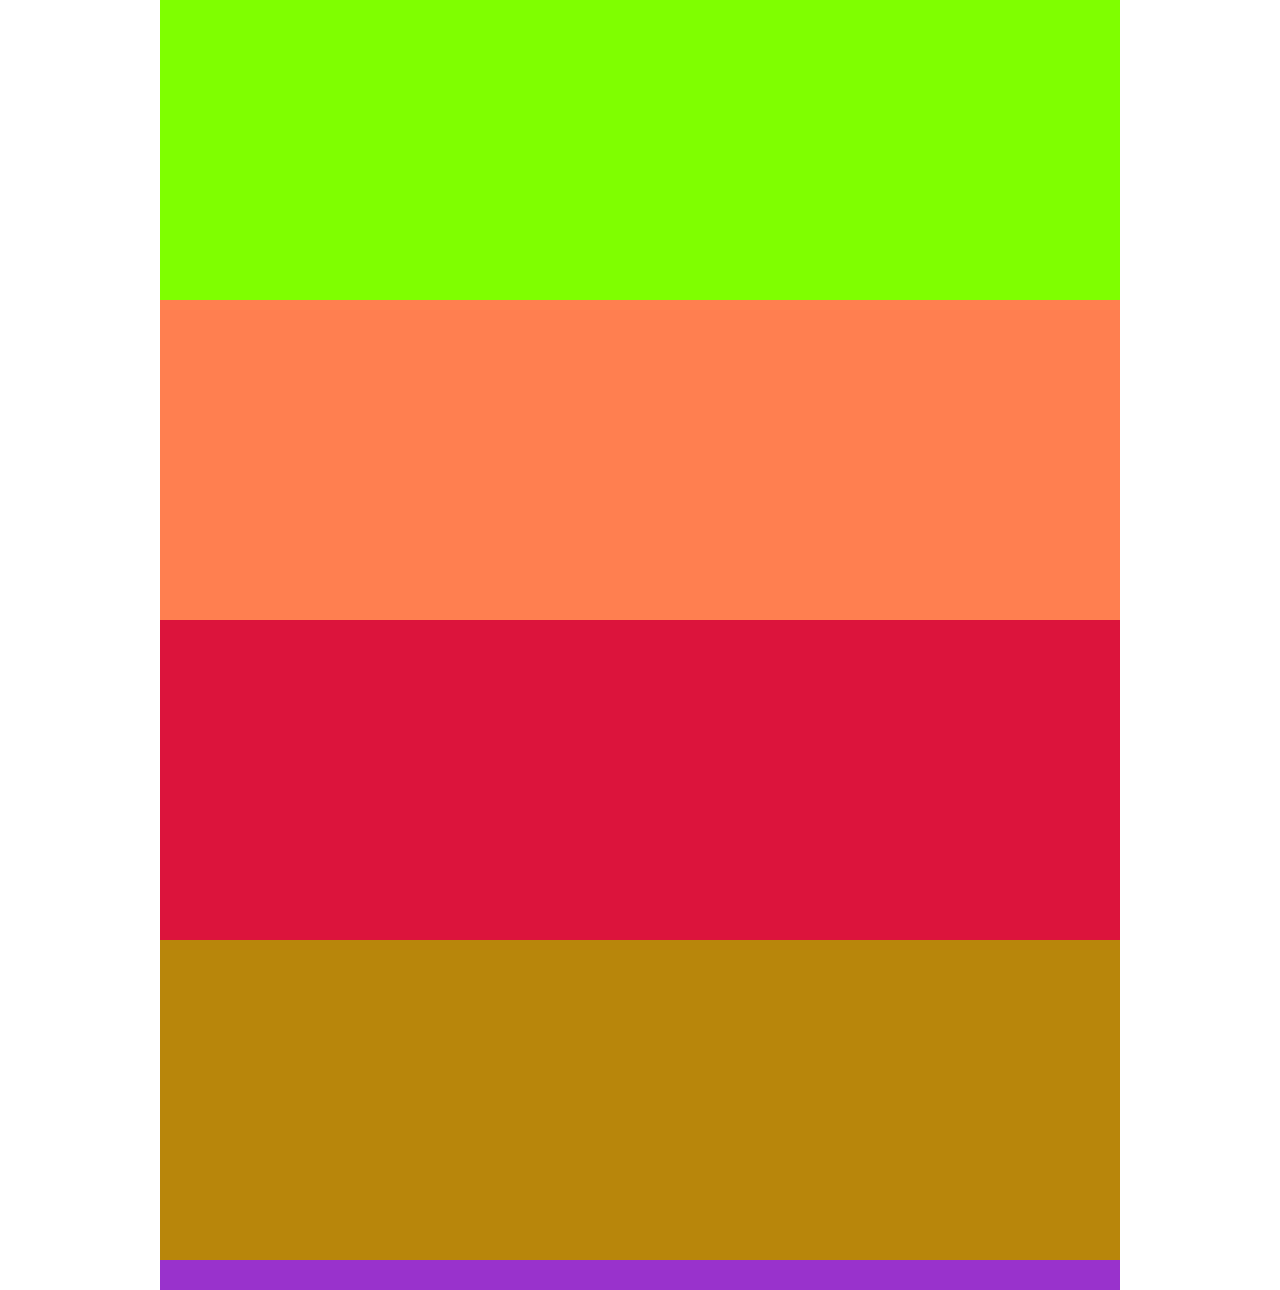
<file: 03.01-206-colors-starter/index.html>
<!doctype html>
<html>
  <head>
    <meta charset="UTF-8">
    <meta name="viewport" content="width=device-width, initial-scale=1">
    <title>Skillcrush Testing</title>
    <link rel="stylesheet" type="text/css" href="css/main.css" />
  </head>

  <body>
    <div id="wrapper">
      <header>

      </header>
      <div id="column-1" class="col-3"></div>
      <div id="column-2" class="col-3"></div>
      <div id="column-3" class="col-3"></div>


      <div class="clear"></div>
      <footer>

      </footer>

    </div><!-- wrapper -->
  </body>
</html>
</file>
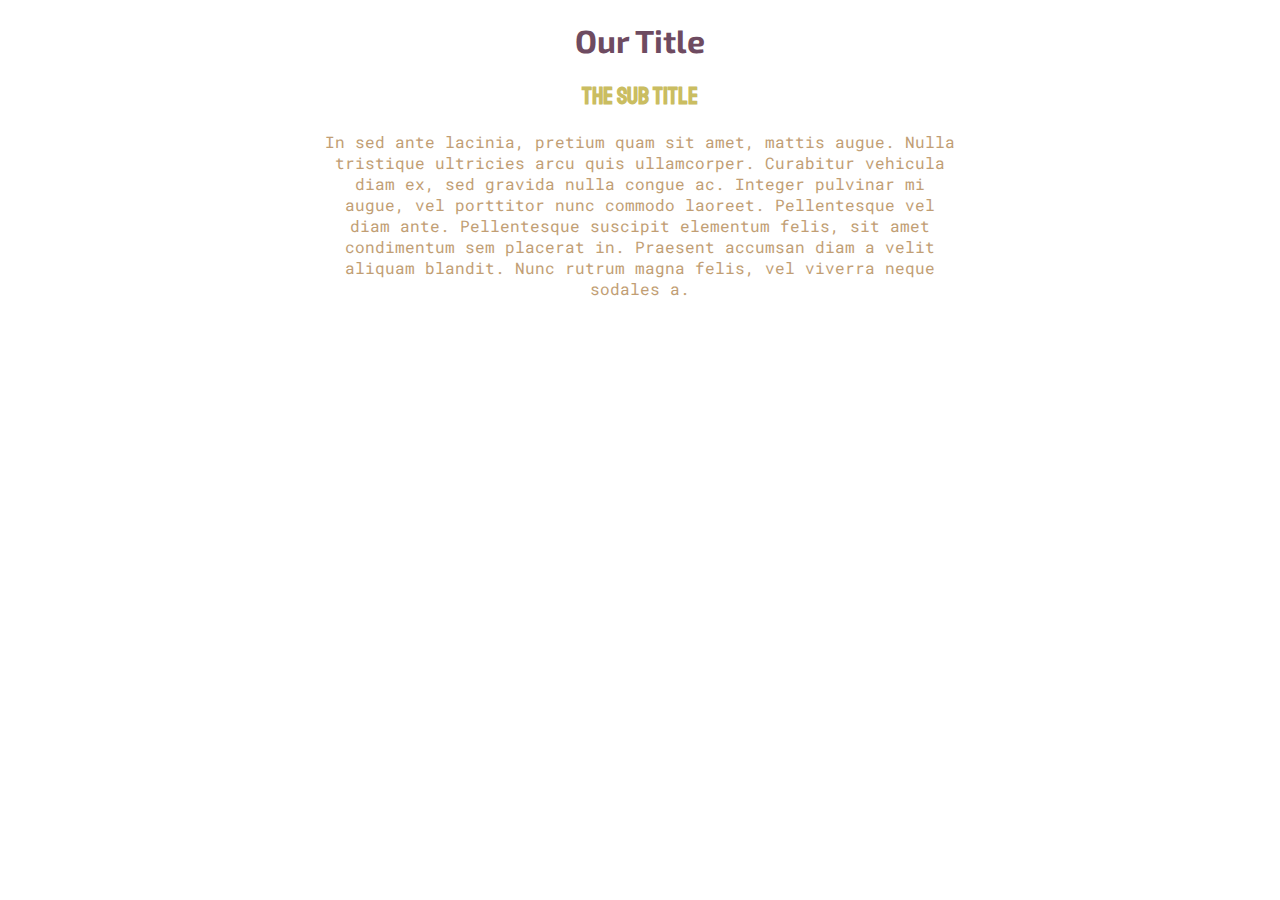
<file: 04.02-206-font-colors-starter/index.html>
<!doctype html>
<html>
  <head>
    <meta charset="UTF-8">
    <meta name="viewport" content="width=device-width, initial-scale=1">
    <title>Skillcrush Testing</title>
    <link rel="stylesheet" type="text/css" href="css/main.css" />
    <link href="https://fonts.googleapis.com/css?family=Exo+2|Roboto+Mono|Staatliches" rel="stylesheet">
  </head>

  <body>
    <section>
        <h1>Our Title</h1>
        <h2>The Sub Title</h2>
        <p>In sed ante lacinia, pretium quam sit amet, mattis augue. Nulla tristique ultricies arcu quis ullamcorper. Curabitur vehicula diam ex, sed gravida nulla congue ac. Integer pulvinar mi augue, vel porttitor nunc commodo laoreet. Pellentesque vel diam ante. Pellentesque suscipit elementum felis, sit amet condimentum sem placerat in. Praesent accumsan diam a velit aliquam blandit. Nunc rutrum magna felis, vel viverra neque sodales a.</p>
    </section>
  </body>
</html>
</file>
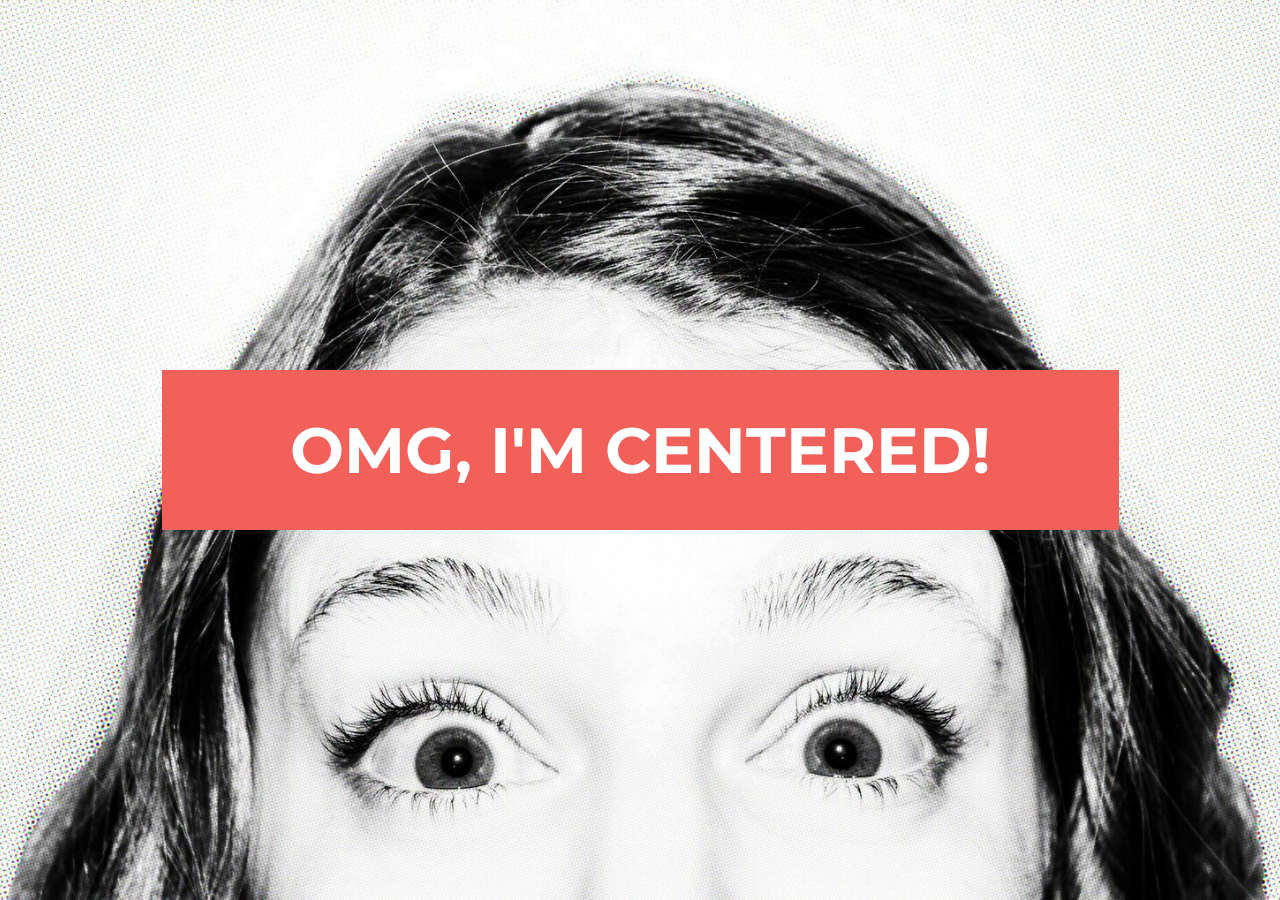
<file: 07-02-206-skillcrush-center-flexbox-starter/index.html>
<!DOCTYPE html>
<html lang="en">
<head>
  <meta charset="UTF-8">
  <title>Skillcrush Flexbox Example</title>
  <link rel="stylesheet" href="css/style.css">
  <link href="https://fonts.googleapis.com/css?family=Montserrat" rel="stylesheet">
</head>
<body>
  <h1>OMG, I'M CENTERED!</h1>
</body>
</html>
</file>
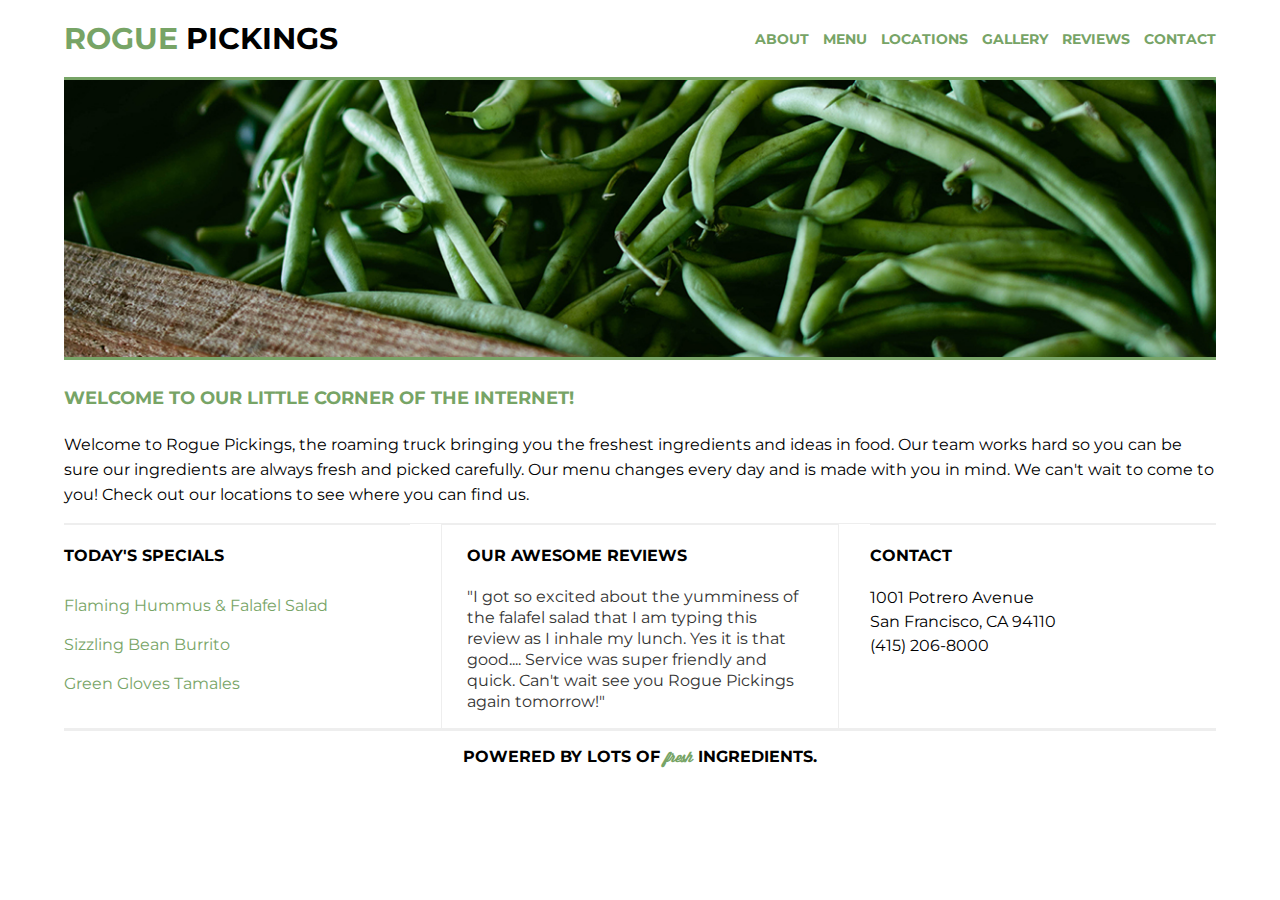
<file: 08-02-206-rogue_pickings-206starter/index.html>
<!doctype html>
<html>
    <head>
        <meta charset="utf-8">
        <meta http-equiv="x-ua-compatible" content="ie=edge">
        <title>Rogue Pickings | Brush Up Those Skills!</title>
        <meta name="viewport" content="width=device-width, initial-scale=1, shrink-to-fit=no">
        <link rel="stylesheet" href="css/normalize.css">
        <link rel="stylesheet" href="css/main.css">
        <link href="https://fonts.googleapis.com/css?family=Montserrat:400,700" rel="stylesheet">
    </head>
    <body>
        <div class="container">
            <header>
                <h1><span>rogue</span> pickings</h1>
                <nav>
                    <ul>
                        <li>
                            <a href="">About</a>
                        </li>
                        <li>
                            <a href="">Menu</a>
                        </li>
                        <li>
                            <a href="">Locations</a>
                        </li>
                        <li>
                            <a href="">Gallery</a>
                        </li>
                        <li>
                            <a href="">Reviews</a>
                        </li>
                        <li>
                            <a href="">Contact</a>
                        </li>
                    </ul>
                </nav>
            </header>
            <section class="top-section">
                <div class="main-image"><img src="img/download.jpg" alt="green beans" /></div>
                <div class="main-title">
                    <h3>Welcome to our little corner of the internet!</h3>
                    <p>Welcome to Rogue Pickings, the roaming truck bringing you the freshest ingredients and ideas in food. Our team works hard so you can be sure our ingredients are always fresh and picked carefully. Our menu changes every day and is made with you in mind. We can't wait to come to you! Check out our locations to see where you can find us.</p>
                </div>
            </section>
            <section class="bottom-section">
                <div class="section-one">
                    <h4>Today's Specials</h4>
                    <ul class="menu">
                        <li>Flaming Hummus &amp; Falafel Salad</li>
                        <li>Sizzling Bean Burrito</li>
                        <li>Green Gloves Tamales</li>
                    </ul>
                </div>
                <div class="section-two">
                    <h4>Our Awesome Reviews</h4>
                    <p class="reviews">"I got so excited about the yumminess of the falafel salad that I am typing this review as I inhale my lunch. Yes it is that good.... Service was super friendly and quick. Can't wait see you Rogue Pickings again tomorrow!"</p>
                </div>
                <div class="section-three"><h4>Contact</h4>
                    <p class="address">1001 Potrero Avenue<br>
                        San Francisco, CA 94110<br>
                        (415) 206-8000 </p>
                </div>
            </section>
            <footer>
                <h4>Powered by lots of <span>fresh</span> ingredients.</h4>
            </footer>
        </div>
    </body>
</html>
</file>
<file: 03.01-206-colors-starter/css/main.css>
@charset "UTF-8";
/* CSS Document */

html, body {
  margin: 0px;
}

.clear {
  clear: both;
}

#wrapper {
  width: 100%;
  max-width: 960px;
  margin: auto;
}


/*---------- HEADER ----------*/

header {
  height: 300px;
  width: 100%;
  background: #e3e3e3;
}


/*---------- CONTENT AREA ----------*/

.col-3 {
  width: 100%;
  height: 320px;
  float: left;
}

#column-1 {
  background: green;
}

#column-2 {
  background: pink;
}

#column-3 {
  background: blue;
}


/*---------- FOOTER ----------*/

footer {
  width: 100%;
  height: 30px;
  background: #e3e3e3;
}


/*---------- TABLET ----------*/
/* Change the background colors below */

@media (min-width: 768px) {
  header {
    background-color: AliceBlue;
  }

  #column-1 {
    background-color: AntiqueWhite;
  }

  #column-2 {
    background-color: Aqua;
  }

  #column-3 {
    background-color: Azure;
  }

  footer {
    background-color: BlueViolet;
  }

}


/*---------- Desktops ----------*/
@media (min-width: 1200px) {
  header {
    background-color: Chartreuse;
  }

  #column-1 {
    background-color: Coral;
  }

  #column-2 {
    background-color: Crimson;
  }

  #column-3 {
    background-color: DarkGoldenRod;
  }

  footer {
    background-color: DarkOrchid;
  }

}
</file>
<file: 04.02-206-font-colors-starter/css/main.css>
body, html {
  font-family: Gotham, Helvetica, Arial, sans-serif;
  font-size: 1em;
  text-align: center;
}

section {
  width: 50%;
  margin: auto;
}

h1 {
  color: #7b7d70;
  font-family: 'Exo 2', sans-serif;
  font-size: 2em;
}

h2 {
  color: #4eafb8;
  font-family: 'Staatliches', cursive;
  font-size: 1.5em;
}

p {
  color:#ff8641;
  font-family: 'Roboto Mono', monospace;
}

/* TABLET color changes */

@media (min-width: 768px) {
  h1 {
    color: #02cbd2;
  }
  h2 {
    color: #fcc02a;
  }
  p {
    color: #7b8f8e;
  }
}

/* DESKTOP color changes */
@media (min-width: 1200px) {
  h1 {
    color: #6e4b61;
  }
  h2 {
    color: #cabd61;
  }
  p {
    color: #c19e74;
  }
}
</file>
<file: 07-02-206-skillcrush-center-flexbox-starter/css/style.css>
html, body{
  font-size: 16px;
  height: 100%;
  margin: 0%;
}

body {
  align-items: center;
  background: url('../img/wow.png') bottom center no-repeat;
  background-size: cover;
  display: flex;
  font-size: 1em;
  justify-content: center;
}

h1 {
  display: flex;
  align-items: center;
  font-family: 'Montserrat', sans-serif;
  font-size: 4em;
  color: #fff;
  background: #f16059;
  padding: 0 10%;
  height: 10rem;
}
</file>
<file: 08-02-206-rogue_pickings-206starter/css/main.css>
@font-face{
	font-family: 'Wisdom Script';
	src: url('../fonts/wisdom-script.otf') format('opentype');
}

html {
	font-size: 16px;
}

body {
	align-items: center;
	display: flex;
	font-family: 'Montserrat', Helvetica, Arial, sans-serif;
	font-size: 1em;
	justify-content: center;
}

.container{
	align-items: center;
	display: flex;
	flex-flow: row wrap;
	justify-content: center;
	max-width: 1200px;
	width: 90%;
}

h1,
h2,
h3,
h4 {
	color: black;
	text-transform: uppercase;
	font-weight: 700;
}
h1 {
	font-size: 1.875em;
}
h2 {
    font-size: 1.5em;
}
h3 {
	font-size: 1.125em;
}
h4 {
	font-size: 1em;
}

p {
	font-size: .875em;
	line-height: 1.3125em;
}

/*The widths are in a percentage!*/
header {
	align-items: center;
	border-bottom: 3px solid #77a466;
	display: flex;
	flex-flow: row wrap;
	height: auto;
	justify-content: center;
 	text-align: center;
	width: 100%;
}

header h1 {
	border-bottom: 3px solid #77a466;
	padding: 30px 0;
	width: 100%;
}
header h1 span {
	color: #77a466;
}

header nav {
	justify-content: center;
	padding: 10px 0;
}
header nav ul {
	margin: 0;
	padding: 0;
}
header nav ul li {
	text-transform: uppercase;
	font-weight: 700;
	font-size: .875em;
	padding: 10px 0;
	display: block;
}
header nav ul li a{
	text-decoration: none;
	color:#77a466;
}

/*The widths are in a percentage!*/
.top-section,
.bottom-section {
	align-items: center;
	display: flex;
	flex-flow: row wrap;
	height: auto;
	justify-content: center;
	width: 100%;
}

.main-image {
	height: auto;
}
.main-image img {
	width: 100%;
	border-bottom: 3px solid #77a466;
}

.main-title {
	height: auto;
	float: left;
}
.main-title h3 {
	text-align: left;
	padding: 5px 0;
	color: #77a466;
}
.main-title p {
	padding: 0;
	font-size: 1em;
	line-height: 25px;
}

.section-one,
.section-two,
.section-three {
	border-top: 1px solid #eee;
	width: 100%;
}

.menu {
	list-style: none;
	padding: 0;
}
.menu li {
	padding: 10px 0;
	color:#77a466;
}

.reviews {
	color: #333;
	font-size: 1em;
	line-height: 1.3125em;
}

.address {
	font-size: 1em;
	line-height: 1.5em;
}

/*The widths are in a percentage!*/
footer {
	align-items: center;
	display: flex;
	justify-content: center;
	height: 50px;
	border-top: 3px solid #eee;
	text-align: center;
	width: 100%;
}
footer span {
	font-family: 'Wisdom Script', cursive;
	text-transform: lowercase;
	color: #77a466;
	font-size: 14px;
}

/* Media Queries */

    /* Tablet styles here */
@media all and (min-width:768px) {
	.bottom-section{
		align-items: flex-start;
		border-top: 1px solid #eee;
		justify-content: space-between;
	}
	.section-one,
	.section-two,
	.section-three{
		flex-basis: 30%;
	}
	.section-two{
		border-left: 1px solid #eee;
		border-right: 1px solid #eee;
		padding: 0 25px;
	}
}

    /* Desktop styles here */
@media all and (min-width:1200px) {
	header {
		justify-content: space-between;
	}
	header h1 {
		border-bottom: none;
		text-align: left;
		padding: 0;
		width: 30%;
	}
	header nav {
			width: 40%;
	}
	header nav ul {
	display: flex;
	justify-content: space-between;
	}
}
</file>
